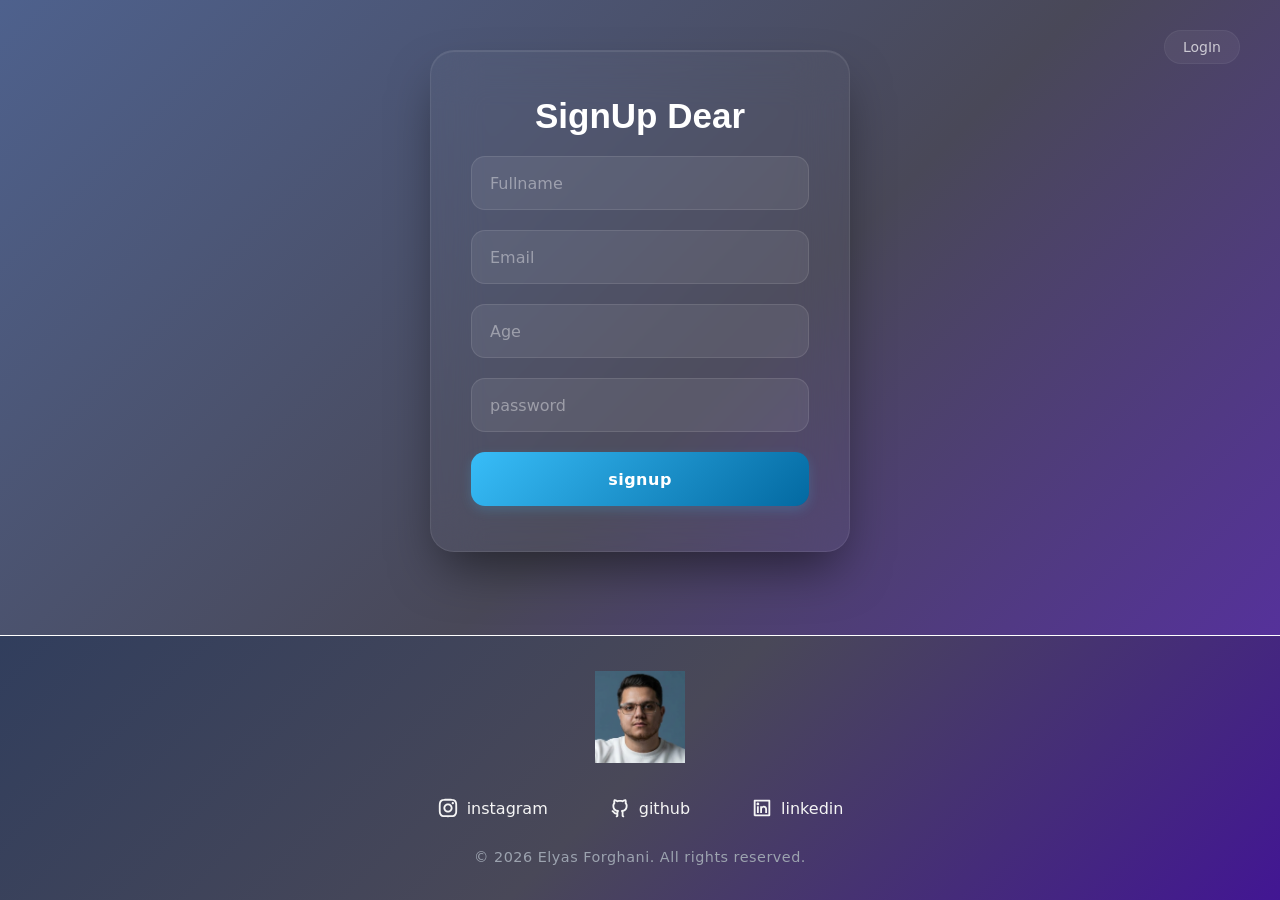
<file: index.html>
<!DOCTYPE html>
<html lang="en">

<head>
    <meta charset="UTF-8">
    <meta name="viewport" content="width=device-width, initial-scale=1.0">
    <link rel="stylesheet" href="assets/stylesheet/master.css">
    <title>singup</title>

    <style>

    </style>
</head>

<body>
   <div class="box1"><h2 onclick="moVeTo()" >LogIn </h2></div>
    <div class="box">
        <h3 >SignUp Dear</h3>
        <input type="text" placeholder="Fullname" required>
        <input type="email" placeholder="Email" required>
        <input type="text" placeholder="Age" required>
        <input type="password" placeholder="password" required>
        <button onclick=" addUser() ">signup</button>
    </div>
    
        <footer class="footer">
        <div class="logo"><img src="assets/img/1.png" alt=""></div>
        <div class="link">
            <ul>
                <li><a href="https://www.instagram.com/elyasforqani.dev?igsh=MTlvenk0eTduZmtxdg=="><svg
                            xmlns="http://www.w3.org/2000/svg" viewBox="0 0 24 24" fill="white">
                            <path
                                d="M12.001 9C10.3436 9 9.00098 10.3431 9.00098 12C9.00098 13.6573 10.3441 15 12.001 15C13.6583 15 15.001 13.6569 15.001 12C15.001 10.3427 13.6579 9 12.001 9ZM12.001 7C14.7614 7 17.001 9.2371 17.001 12C17.001 14.7605 14.7639 17 12.001 17C9.24051 17 7.00098 14.7629 7.00098 12C7.00098 9.23953 9.23808 7 12.001 7ZM18.501 6.74915C18.501 7.43926 17.9402 7.99917 17.251 7.99917C16.5609 7.99917 16.001 7.4384 16.001 6.74915C16.001 6.0599 16.5617 5.5 17.251 5.5C17.9393 5.49913 18.501 6.0599 18.501 6.74915ZM12.001 4C9.5265 4 9.12318 4.00655 7.97227 4.0578C7.18815 4.09461 6.66253 4.20007 6.17416 4.38967C5.74016 4.55799 5.42709 4.75898 5.09352 5.09255C4.75867 5.4274 4.55804 5.73963 4.3904 6.17383C4.20036 6.66332 4.09493 7.18811 4.05878 7.97115C4.00703 9.0752 4.00098 9.46105 4.00098 12C4.00098 14.4745 4.00753 14.8778 4.05877 16.0286C4.0956 16.8124 4.2012 17.3388 4.39034 17.826C4.5591 18.2606 4.7605 18.5744 5.09246 18.9064C5.42863 19.2421 5.74179 19.4434 6.17187 19.6094C6.66619 19.8005 7.19148 19.9061 7.97212 19.9422C9.07618 19.9939 9.46203 20 12.001 20C14.4755 20 14.8788 19.9934 16.0296 19.9422C16.8117 19.9055 17.3385 19.7996 17.827 19.6106C18.2604 19.4423 18.5752 19.2402 18.9074 18.9085C19.2436 18.5718 19.4445 18.2594 19.6107 17.8283C19.8013 17.3358 19.9071 16.8098 19.9432 16.0289C19.9949 14.9248 20.001 14.5389 20.001 12C20.001 9.52552 19.9944 9.12221 19.9432 7.97137C19.9064 7.18906 19.8005 6.66149 19.6113 6.17318C19.4434 5.74038 19.2417 5.42635 18.9084 5.09255C18.573 4.75715 18.2616 4.55693 17.8271 4.38942C17.338 4.19954 16.8124 4.09396 16.0298 4.05781C14.9258 4.00605 14.5399 4 12.001 4ZM12.001 2C14.7176 2 15.0568 2.01 16.1235 2.06C17.1876 2.10917 17.9135 2.2775 18.551 2.525C19.2101 2.77917 19.7668 3.1225 20.3226 3.67833C20.8776 4.23417 21.221 4.7925 21.476 5.45C21.7226 6.08667 21.891 6.81333 21.941 7.8775C21.9885 8.94417 22.001 9.28333 22.001 12C22.001 14.7167 21.991 15.0558 21.941 16.1225C21.8918 17.1867 21.7226 17.9125 21.476 18.55C21.2218 19.2092 20.8776 19.7658 20.3226 20.3217C19.7668 20.8767 19.2076 21.22 18.551 21.475C17.9135 21.7217 17.1876 21.89 16.1235 21.94C15.0568 21.9875 14.7176 22 12.001 22C9.28431 22 8.94514 21.99 7.87848 21.94C6.81431 21.8908 6.08931 21.7217 5.45098 21.475C4.79264 21.2208 4.23514 20.8767 3.67931 20.3217C3.12348 19.7658 2.78098 19.2067 2.52598 18.55C2.27848 17.9125 2.11098 17.1867 2.06098 16.1225C2.01348 15.0558 2.00098 14.7167 2.00098 12C2.00098 9.28333 2.01098 8.94417 2.06098 7.8775C2.11014 6.8125 2.27848 6.0875 2.52598 5.45C2.78014 4.79167 3.12348 4.23417 3.67931 3.67833C4.23514 3.1225 4.79348 2.78 5.45098 2.525C6.08848 2.2775 6.81348 2.11 7.87848 2.06C8.94514 2.0125 9.28431 2 12.001 2Z">
                            </path>
                        </svg>instagram</a></li>
                <li><a href="https://github.com/Elyasforghani/Elyasforghani"><svg xmlns="http://www.w3.org/2000/svg"
                            viewBox="0 0 24 24" fill="white">
                            <path
                                d="M5.88401 18.6533C5.58404 18.4526 5.32587 18.1975 5.0239 17.8369C4.91473 17.7065 4.47283 17.1524 4.55811 17.2583C4.09533 16.6833 3.80296 16.417 3.50156 16.3089C2.9817 16.1225 2.7114 15.5499 2.89784 15.0301C3.08428 14.5102 3.65685 14.2399 4.17672 14.4263C4.92936 14.6963 5.43847 15.1611 6.12425 16.0143C6.03025 15.8974 6.46364 16.441 6.55731 16.5529C6.74784 16.7804 6.88732 16.9182 6.99629 16.9911C7.20118 17.1283 7.58451 17.1874 8.14709 17.1311C8.17065 16.7489 8.24136 16.3783 8.34919 16.0358C5.38097 15.3104 3.70116 13.3952 3.70116 9.63971C3.70116 8.40085 4.0704 7.28393 4.75917 6.3478C4.5415 5.45392 4.57433 4.37284 5.06092 3.15636C5.1725 2.87739 5.40361 2.66338 5.69031 2.57352C5.77242 2.54973 5.81791 2.53915 5.89878 2.52673C6.70167 2.40343 7.83573 2.69705 9.31449 3.62336C10.181 3.41879 11.0885 3.315 12.0012 3.315C12.9129 3.315 13.8196 3.4186 14.6854 3.62277C16.1619 2.69 17.2986 2.39649 18.1072 2.52651C18.1919 2.54013 18.2645 2.55783 18.3249 2.57766C18.6059 2.66991 18.8316 2.88179 18.9414 3.15636C19.4279 4.37256 19.4608 5.45344 19.2433 6.3472C19.9342 7.28337 20.3012 8.39208 20.3012 9.63971C20.3012 13.3968 18.627 15.3048 15.6588 16.032C15.7837 16.447 15.8496 16.9105 15.8496 17.4121C15.8496 18.0765 15.8471 18.711 15.8424 19.4225C15.8412 19.6127 15.8397 19.8159 15.8375 20.1281C16.2129 20.2109 16.5229 20.5077 16.6031 20.9089C16.7114 21.4504 16.3602 21.9773 15.8186 22.0856C14.6794 22.3134 13.8353 21.5538 13.8353 20.5611C13.8353 20.4708 13.836 20.3417 13.8375 20.1145C13.8398 19.8015 13.8412 19.599 13.8425 19.4094C13.8471 18.7019 13.8496 18.0716 13.8496 17.4121C13.8496 16.7148 13.6664 16.2602 13.4237 16.051C12.7627 15.4812 13.0977 14.3973 13.965 14.2999C16.9314 13.9666 18.3012 12.8177 18.3012 9.63971C18.3012 8.68508 17.9893 7.89571 17.3881 7.23559C17.1301 6.95233 17.0567 6.54659 17.199 6.19087C17.3647 5.77663 17.4354 5.23384 17.2941 4.57702L17.2847 4.57968C16.7928 4.71886 16.1744 5.0198 15.4261 5.5285C15.182 5.69438 14.8772 5.74401 14.5932 5.66413C13.7729 5.43343 12.8913 5.315 12.0012 5.315C11.111 5.315 10.2294 5.43343 9.40916 5.66413C9.12662 5.74359 8.82344 5.69492 8.57997 5.53101C7.8274 5.02439 7.2056 4.72379 6.71079 4.58376C6.56735 5.23696 6.63814 5.77782 6.80336 6.19087C6.94565 6.54659 6.87219 6.95233 6.61423 7.23559C6.01715 7.8912 5.70116 8.69376 5.70116 9.63971C5.70116 12.8116 7.07225 13.9683 10.023 14.2999C10.8883 14.3971 11.2246 15.4769 10.5675 16.0482C10.3751 16.2156 10.1384 16.7802 10.1384 17.4121V20.5611C10.1384 21.5474 9.30356 22.2869 8.17878 22.09C7.63476 21.9948 7.27093 21.4766 7.36613 20.9326C7.43827 20.5204 7.75331 20.2116 8.13841 20.1276V19.1381C7.22829 19.1994 6.47656 19.0498 5.88401 18.6533Z">
                            </path>
                        </svg>github</a></li>
                <li><a
                        href="https://www.linkedin.com/in/alireza-forghani-b4746b263?utm_source=share&utm_campaign=share_via&utm_content=profile&utm_medium=android_app"><svg
                            xmlns="http://www.w3.org/2000/svg" viewBox="0 0 24 24" fill="white">
                            <path
                                d="M4.00098 3H20.001C20.5533 3 21.001 3.44772 21.001 4V20C21.001 20.5523 20.5533 21 20.001 21H4.00098C3.44869 21 3.00098 20.5523 3.00098 20V4C3.00098 3.44772 3.44869 3 4.00098 3ZM5.00098 5V19H19.001V5H5.00098ZM7.50098 9C6.67255 9 6.00098 8.32843 6.00098 7.5C6.00098 6.67157 6.67255 6 7.50098 6C8.3294 6 9.00098 6.67157 9.00098 7.5C9.00098 8.32843 8.3294 9 7.50098 9ZM6.50098 10H8.50098V17.5H6.50098V10ZM12.001 10.4295C12.5854 9.86534 13.2665 9.5 14.001 9.5C16.072 9.5 17.501 11.1789 17.501 13.25V17.5H15.501V13.25C15.501 12.2835 14.7175 11.5 13.751 11.5C12.7845 11.5 12.001 12.2835 12.001 13.25V17.5H10.001V10H12.001V10.4295Z">
                            </path>
                        </svg>linkedin</a></li>
            </ul>

        </div>
        <p>© 2026 Elyas Forghani. All rights reserved.</p>
    </footer>
   
</body>
<script src="assets/script/master.js">

</script>

</html>
</file>
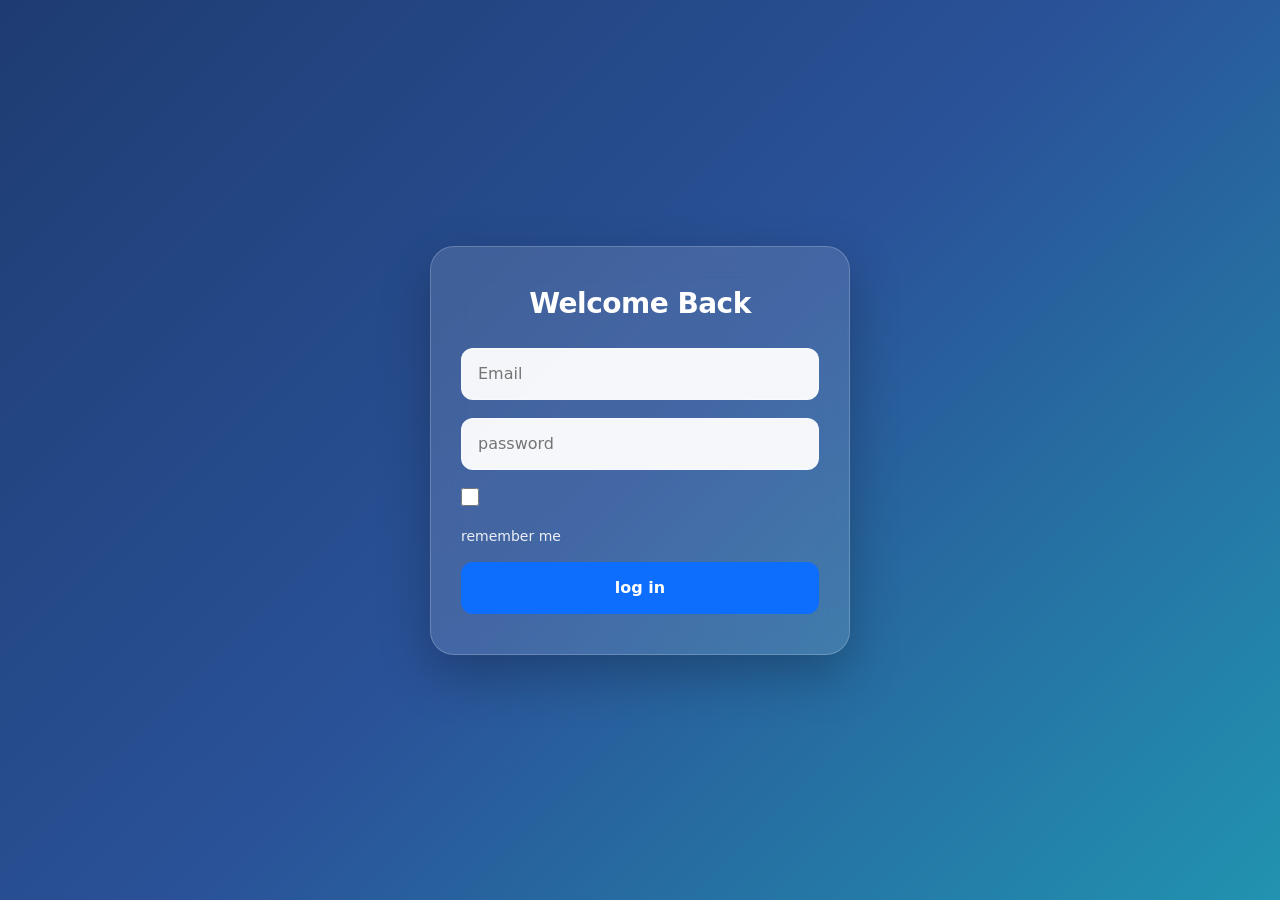
<file: index2login.html>
<!DOCTYPE html>
<html lang="en">

<head>
    <meta charset="UTF-8">
    <meta name="viewport" content="width=device-width, initial-scale=1.0">
    <link rel="stylesheet" href="assets/stylesheet/master2.css">
    <title>user</title>
</head>

<body>
    <div class="pop">
        <input type="text">
        <input type="text">
        <input type="text">
        <input type="text">
        <input type="hidden">
        <button onclick="userConfirm()">edit user</button>
    </div>

    <div class="box">
        <input type="text" placeholder="Email ">
        <input type="password" placeholder="password">
        <label for="a">remember me</label>
        <input id="a" type="checkbox">
        <button >log in</button>
    </div>
</body>
<script src="assets/script/js.cookie.min.js"></script>
<script src="assets/script/master2.js">
   
</script>

</html>
</file>
<file: assets/stylesheet/master.css>
/* Reset & Modern Typography Stack */
* {
    margin: 0;
    padding: 0;
    box-sizing: border-box;
    font-family: 'Segoe UI', system-ui, -apple-system, BlinkMacSystemFont, Roboto, sans-serif;
}

body{
    min-height:100vh;
    display:flex;
    flex-direction:column;
    background:linear-gradient(135deg,#4e618d,#494858,#592ab0);
    overflow-x:hidden;
}
/* Premium Glassmorphism Card */
.box{
    padding: 30px;
    width:420px;
    margin:50px auto;
    padding:45px 40px;
    border-radius:24px;
    background:rgba(255,255,255,.03);
    backdrop-filter:blur(25px);
    -webkit-backdrop-filter:blur(25px);
    border:1px solid rgba(255,255,255,.08);
    box-shadow:
        0 25px 50px -12px rgba(0,0,0,.5),
        inset 0 1px 1px rgba(255,255,255,.1);
    display:flex;
    flex-direction:column;
    gap:20px;
}

/* Gradient Header Text */
.box h1 {
    text-align: center;
    font-size: 32px;
    font-weight: 700;
    letter-spacing: -0.5px;
    margin-bottom: 8px;
    background: linear-gradient(180deg, #ffffff, #cbd5e1);
    -webkit-background-clip: text;
    -webkit-text-fill-color: transparent;
}

/* Sleek, Seamless Input Fields */
.box input {
    height: 54px;
    border: 1px solid rgba(255, 255, 255, 0.1);
    outline: none;
    border-radius: 14px;
    padding: 0 18px;
    font-size: 16px;
    background: rgba(255, 255, 255, 0.07);
    color: #ffffff;
    transition: all 0.3s cubic-bezier(0.4, 0, 0.2, 1);
}

.box input::placeholder {
    color: rgba(255, 255, 255, 0.4);
}

.box input:focus {
    background: rgba(255, 255, 255, 0.12);
    border-color: #38bdf8;
    box-shadow: 0 0 20px rgba(56, 189, 248, 0.2);
    transform: scale(1.01);
}

/* Vibrant Interactive Button */
.box button {
    height: 54px;
    border: none;
    border-radius: 14px;
    background: linear-gradient(135deg, #38bdf8, #0369a1);
    color: white;
    font-size: 16px;
    font-weight: 600;
    letter-spacing: 0.5px;
    cursor: pointer;
    transition: all 0.3s cubic-bezier(0.4, 0, 0.2, 1);
    box-shadow: 0 4px 12px rgba(56, 189, 248, 0.2);
}

.box button:hover {
    background: linear-gradient(135deg, #7dd3fc, #0284c7);
    transform: translateY(-2px);
    box-shadow: 0 8px 20px rgba(56, 189, 248, 0.4);
}

.box button:active {
    transform: translateY(0) scale(0.98);
}

/* Premium Navigation Badge Layout */
.box1{
    position:absolute;
    top:30px;
    right:40px;
    z-index:100;
}
.box1 h2 {
    color: rgba(255, 255, 255, 0.7);
    font-size: 14px;
    font-weight: 500;
    cursor: pointer;
    padding: 8px 18px;
    border-radius: 20px;
    background: rgba(255, 255, 255, 0.05);
    border: 1px solid rgba(255, 255, 255, 0.05);
    transition: all 0.25s ease;
}

.box1 h2:hover {
    color: #ffffff;
    background: rgba(255, 255, 255, 0.12);
    border-color: rgba(255, 255, 255, 0.2);
    box-shadow: 0 4px 12px rgba(0, 0, 0, 0.1);
}
.box h3{
    color:white ;
     font-family: Arial, "Helvetica Neue", Helvetica, sans-serif;
     font-size: 35px;
     width: 100%;
     text-align: center;
}
.footer{
    border-top: 1px solid white;
    width:100%;
    margin-top:auto;
      background:linear-gradient(135deg,#313e5d,#494858,#421693);
    color:#fff;
    padding:35px 20px;
    display:flex;
    flex-direction:column;
    align-items:center;
    justify-content:center;
    gap:20px;
    text-align:center;
}
.footer .logo img{
    width: 90px;
    height: auto;
    transition: transform .4s ease;
}

.footer .logo img:hover{
    transform: scale(1.08) rotate(2deg);
}

.footer .link ul{
    display: flex;
    align-items: center;
    justify-content: center;
    gap: 25px;
    list-style: none;
    padding: 0;
    margin: 0;
    flex-wrap: wrap;
}

.footer .link ul li{
    list-style: none;
}

.footer .link ul li a{
    display: flex;
    align-items: center;
    gap: 8px;
    text-decoration: none;
    color: #f5f5f5;
    font-size: 1rem;
    font-weight: 500;
    padding: 10px 18px;
    border-radius: 50px;
    transition: all .35s ease;
}

.footer .link ul li a:hover{
    background: rgba(255,255,255,.08);
    color: #60a5fa;
    transform: translateY(-3px);
}

.footer .link ul li a svg{
    width: 22px;
    height: 22px;
    fill: currentColor;
    transition: transform .35s ease;
}

.footer .link ul li a:hover svg{
    transform: rotate(10deg) scale(1.15);
}

.footer p{
    font-size: .9rem;
    color: #9ca3af;
    letter-spacing: .5px;
    margin: 0;
}

/* Responsive */
@media (max-width: 768px){

    .footer{
        padding: 40px 15px 20px;
    }

    .footer .link ul{
        flex-direction: column;
        gap: 12px;
    }

    .footer .link ul li a{
        justify-content: center;
        width: 180px;
    }

    .footer .logo img{
        width: 75px;
    }

}
</file>
<file: assets/stylesheet/master2.css>
* {
    margin: 0;
    padding: 0;
    box-sizing: border-box;
    font-family: 'Segoe UI', system-ui, -apple-system, sans-serif;
}

body {
    min-height: 100vh;
    background: linear-gradient(135deg, #1e3c72, #2a5298, #2193b0);
    display: flex;
    flex-direction: column;
    justify-content: center;
    align-items: center;
    padding: 20px;
    color: #fff;
}

/* --- LOGIN CONTAINER (.box) --- */
.box {
    width: 100%;
    max-width: 420px;
    padding: 40px 30px;
    border-radius: 24px;
    background: rgba(255, 255, 255, 0.12);
    backdrop-filter: blur(16px);
    -webkit-backdrop-filter: blur(16px);
    border: 1px solid rgba(255, 255, 255, 0.2);
    box-shadow: 0 20px 50px rgba(0, 0, 0, 0.25);
    display: flex;
    flex-direction: column;
    gap: 18px;
    animation: fade 0.6s cubic-bezier(0.16, 1, 0.3, 1);
}

/* Header Text Trick (Styling the loose text before inputs) */
.box::before {
    content: "Welcome Back";
    display: block;
    text-align: center;
    font-size: 28px;
    font-weight: 700;
    margin-bottom: 10px;
    letter-spacing: -0.5px;
}

/* Input Fields styling */
.box input[type="text"],
.box input[type="password"] {
    width: 100%;
    height: 52px;
    border: 1px solid rgba(255, 255, 255, 0.3);
    outline: none;
    border-radius: 12px;
    padding: 0 16px;
    font-size: 16px;
    background: rgba(255, 255, 255, 0.95);
    color: #1e293b;
    transition: all 0.3s ease;
}

.box input:focus {
    border-color: #ffffff;
    box-shadow: 0 0 0 4px rgba(255, 255, 255, 0.25);
}

/* Beautiful Checkbox Styling */
.box label[for="a"] {
    display: inline-flex;
    align-items: center;
    gap: 10px;
    cursor: pointer;
    font-size: 14px;
    color: rgba(255, 255, 255, 0.9);
    margin-top: 4px;
    user-select: none;
    order: 3; /* Positions label elegantly next to input */
}

.box input[type="checkbox"] {
    width: 18px;
    height: 18px;
    accent-color: #0d6efd;
    cursor: pointer;
    order: 2;
}

/* Action Buttons */
.box button {
    height: 52px;
    border: none;
    border-radius: 12px;
    background: #0d6efd;
    color: #fff;
    font-size: 16px;
    font-weight: 600;
    cursor: pointer;
    transition: all 0.3s cubic-bezier(0.16, 1, 0.3, 1);
    order: 4;
}

.box button:hover {
    background: #0056b3;
    transform: translateY(-2px);
    box-shadow: 0 8px 20px rgba(13, 110, 253, 0.4);
}

.box button:active {
    transform: translateY(0);
}


/* --- DATA TABLE SYSTEM --- */
/* Outer injected table wrapper */
body > table {
    width: 100%;
    max-width: 650px;
    background: transparent;
    box-shadow: none;
    animation: fade 0.6s cubic-bezier(0.16, 1, 0.3, 1);
}

/* Injected Welcome Title */
h2 {
    text-align: center;
    margin-bottom: 25px;
    color: #fff;
    font-size: 32px;
    font-weight: 700;
    letter-spacing: -0.5px;
}

/* Nested structural Table layout */
table table {
    width: 100%;
    background: rgba(255, 255, 255, 0.08);
    backdrop-filter: blur(16px);
    -webkit-backdrop-filter: blur(16px);
    border: 1px solid rgba(255, 255, 255, 0.15);
    border-collapse: separate;
    border-spacing: 0;
    border-radius: 20px;
    overflow: hidden;
    box-shadow: 0 20px 40px rgba(0, 0, 0, 0.2);
}

table tr {
    transition: background 0.2s ease;
}

table tr:not(:last-child):hover {
    background: rgba(255, 255, 255, 0.04);
}

table td {
    padding: 16px 24px;
    border-bottom: 1px solid rgba(255, 255, 255, 0.1);
    font-size: 16px;
    color: rgba(255, 255, 255, 0.9);
}

/* Key Column styling */
table td:first-child {
    width: 30%;
    font-weight: 600;
    color: #74b9ff;
    background: rgba(255, 255, 255, 0.03);
    border-right: 1px solid rgba(255, 255, 255, 0.05);
}

/* Avatar layout */
img {
    width: 70px;
    height: 70px;
    border-radius: 50%;
    object-fit: cover;
    margin: 0;
    border: 3px solid rgba(255, 255, 255, 0.2);
    box-shadow: 0 4px 10px rgba(0,0,0,0.15);
}

/* Actions Row styling */
table tr:last-child td {
    border-bottom: none;
    padding: 20px 24px;
}

.edit, .delete {
    padding: 10px 20px;
    font-weight: 600;
    font-size: 15px;
    border-radius: 10px;
    cursor: pointer;
    transition: all 0.25s ease;
}

.edit {
    color: #74b9ff;
    background: rgba(13, 110, 253, 0.15);
    border: 1px solid rgba(13, 110, 253, 0.3);
}

.edit:hover {
    background: #0d6efd;
    color: #ffffff;
    box-shadow: 0 5px 15px rgba(13, 110, 253, 0.3);
}

.delete {
    color: #ff7675;
    background: rgba(220, 53, 69, 0.15);
    border: 1px solid rgba(220, 53, 69, 0.3);
}

.delete:hover {
    background: #dc3545;
    color: #ffffff;
    box-shadow: 0 5px 15px rgba(220, 53, 69, 0.3);
}


/* --- POPUP EDIT DIALOG (.pop) --- */
.pop { 
    position: absolute;
    display: none;
    width: 100%;
    max-width: 430px;
    padding: 35px 30px;
    border-radius: 24px;
    background: rgba(30, 41, 59, 0.85); /* Slightly darker backing for clarity */
    backdrop-filter: blur(25px);
    -webkit-backdrop-filter: blur(25px);
    border: 1px solid rgba(255, 255, 255, 0.15);
    box-shadow: 0 30px 60px rgba(0, 0, 0, 0.4);
    z-index: 1000;
}

.pop::before {
    font-size: 24px;
    font-weight: 700;
    color: #fff;
    letter-spacing: -0.5px;
    margin-bottom: 20px;
}

.pop input {
    width: 100%;
    height: 50px;
    margin-bottom: 14px;
    border: 1px solid rgba(255, 255, 255, 0.15);
    outline: none;
    border-radius: 12px;
    padding: 0 16px;
    font-size: 15px;
    background: rgba(255, 255, 255, 0.95);
    color: #1e293b;
    transition: all 0.25s ease;
}

.pop input:focus {
    transform: none;
    border-color: #0d6efd;
    box-shadow: 0 0 0 4px rgba(13, 110, 253, 0.25);
}

.pop button {
    height: 52px;
    margin-top: 8px;
    border-radius: 12px;
    font-size: 16px;
    font-weight: 600;
    letter-spacing: 0.5px;
    text-transform: capitalize;
}


/* --- ANIMATIONS --- */
@keyframes fade {
    from {
        opacity: 0;
        transform: translateY(20px);
    }
    to {
        opacity: 1;
        transform: translateY(0);
    }
}

@keyframes popup {
    from {
        opacity: 0;
        transform: translate(-50%, -46%) scale(0.95);
    }
    to {
        opacity: 1;
        transform: translate(-50%, -50%) scale(1);
    }
}
</file>
